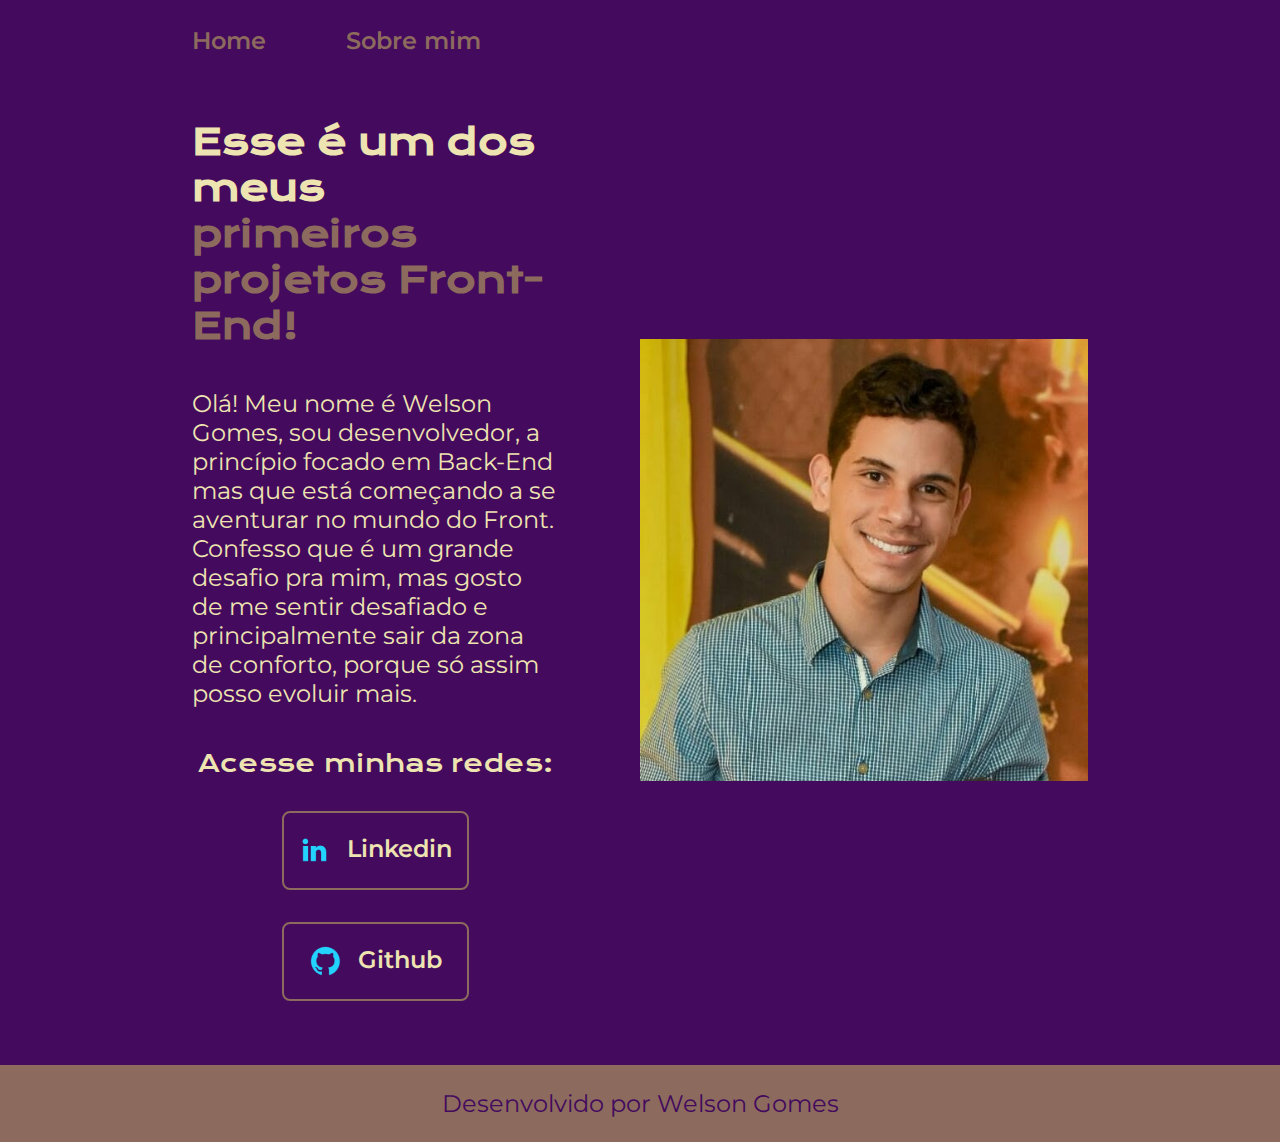
<file: index.html>
<!DOCTYPE html>
<html lang="pt-BR">
  <head>
    <meta charset="UTF-8" />
    <meta http-equiv="X-UA-Compatible" content="ie=edge" />
    <meta name="viewport" content="width=device-width, initial-scale=1.0" />
    <title>Portifólio do Wel</title>
    <link rel="stylesheet" href="styles/style.css" />
    <link rel="preconnect" href="https://fonts.googleapis.com" />
    <link rel="preconnect" href="https://fonts.gstatic.com" crossorigin />
    <link
      href="https://fonts.googleapis.com/css2?family=Krona+One&display=swap"
      rel="stylesheet"
    />
    <link
      href="https://fonts.googleapis.com/css2?family=Montserrat:wght@400;600&display=swap"
      rel="stylesheet"
    />
  </head>
  <body>
    <header class="cabecalho">
      <nav class="cabecalho__menu">
        <a href="index.html" class="cabecalho__menu__link">Home</a>
        <a href="about.html" class="cabecalho__menu__link">Sobre mim</a>
      </nav>
    </header>
    <main class="conteiner">
      <section class="conteiner__texto">
        <h1 class="conteiner__texto__titulo">
          Esse é um dos meus
          <strong class="titulo-destaque">primeiros projetos Front-End!</strong>
        </h1>
        <p class="conteiner__texto__paragrafo">
          Olá! Meu nome é Welson Gomes, sou desenvolvedor, a princípio focado em
          Back-End mas que está começando a se aventurar no mundo do Front.
          Confesso que é um grande desafio pra mim, mas gosto de me sentir
          desafiado e principalmente sair da zona de conforto, porque só assim
          posso evoluir mais.
        </p>
        <div class="conteiner__texto__links">
          <h2 class="conteiner__texto__links__subtitulo">
            Acesse minhas redes:
          </h2>
          <a
            class="conteiner__texto__links__navegacao"
            href="https://www.linkedin.com/in/welson-gomes/"
          >
            <img src="assets/linkedin.png" alt="Ícone do Linkedin" />
            Linkedin</a
          >
          <a
            class="conteiner__texto__links__navegacao"
            href="https://github.com/welsongds"
          >
            <img src="assets/github.png" alt="Ícone do Github" />
            Github</a
          >
        </div>
      </section>
      <img
        class="conteiner__imagem"
        src="assets/eu.jpg"
        alt="Uma imagem do Welson Gomes"
      />
    </main>
    <footer class="rodape">
      <p>Desenvolvido por Welson Gomes</p>
    </footer>
  </body>
</html>
</file>
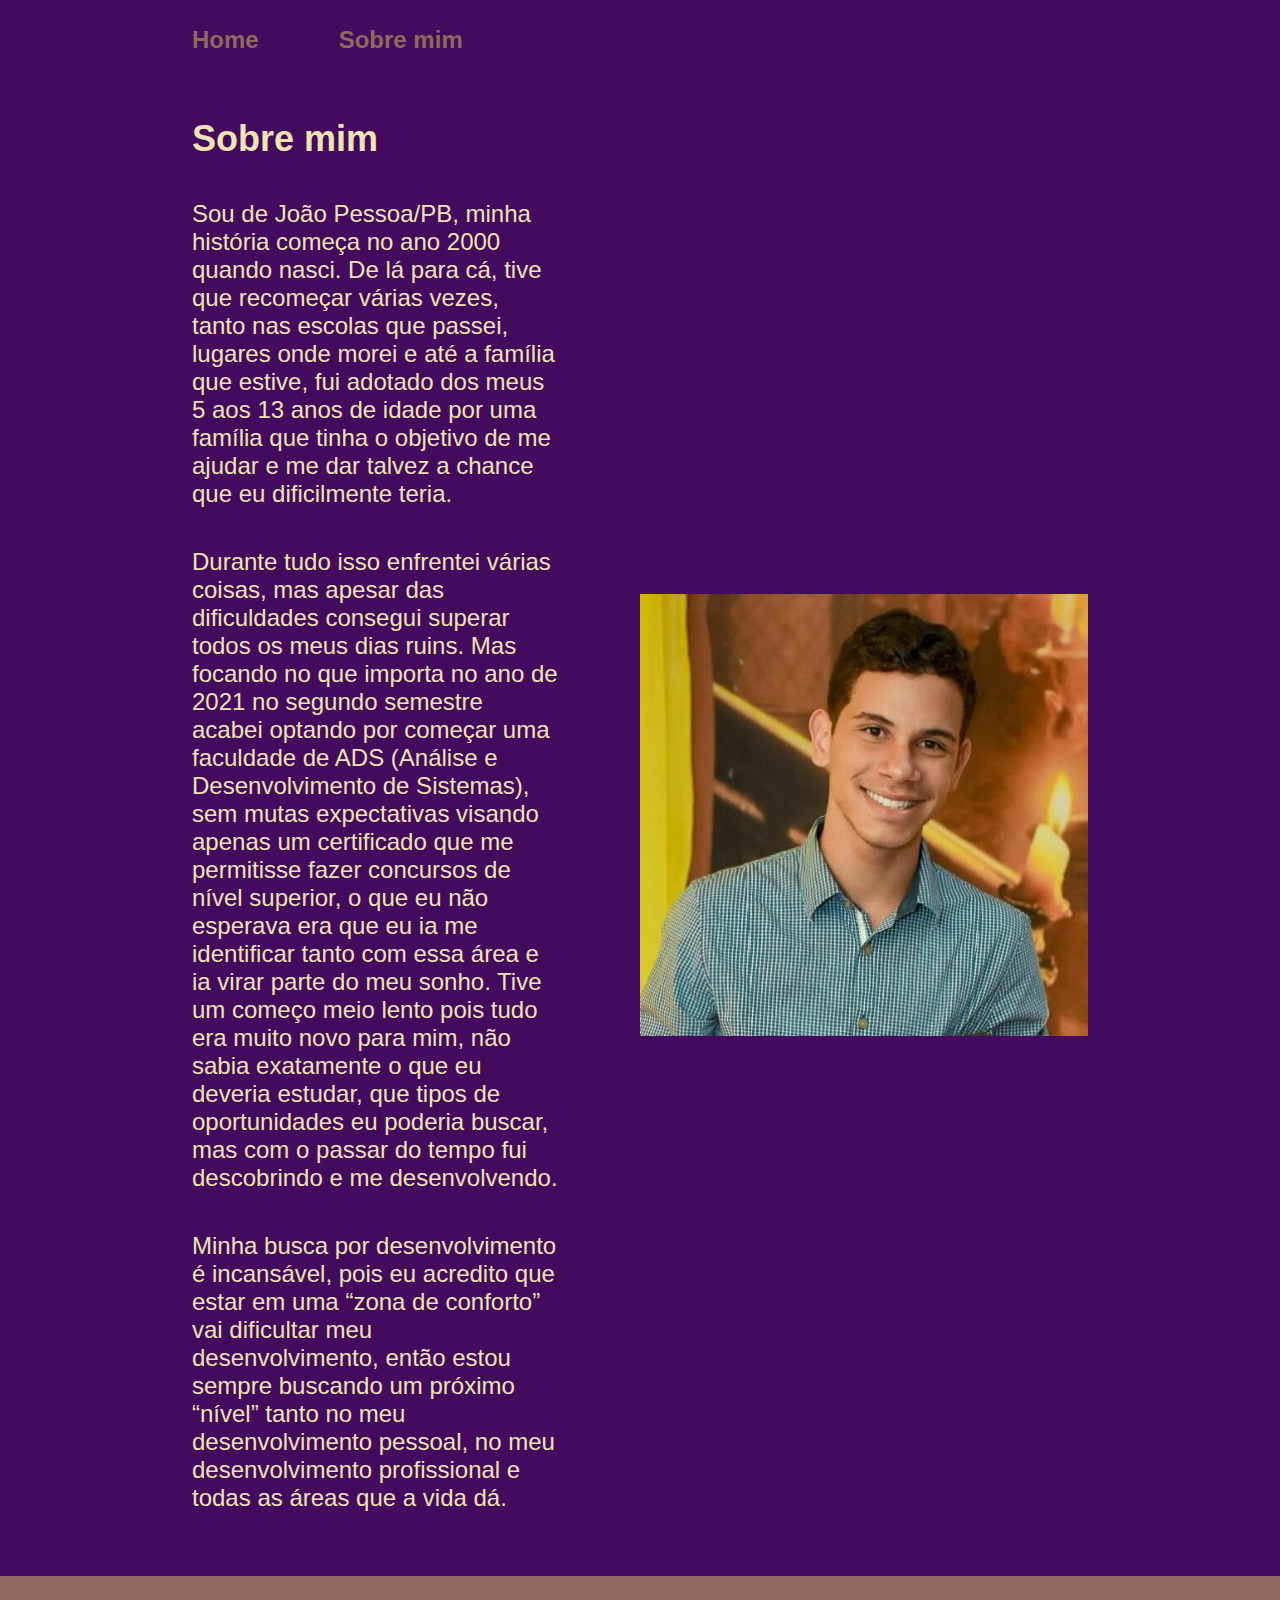
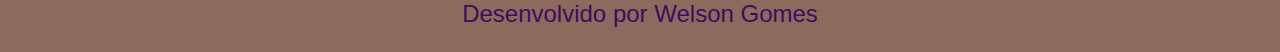
<file: about.html>
<!DOCTYPE html>
<html lang="pt-BR">
  <head>
    <meta charset="UTF-8" />
    <meta name="viewport" content="width=device-width, initial-scale=1.0" />
    <title>Sobre mim</title>
    <link rel="stylesheet" href="./styles/style.css" />
  </head>
  <body>
    <header class="cabecalho">
      <nav class="cabecalho__menu">
        <a href="index.html" class="cabecalho__menu__link">Home</a>
        <a href="about.html" class="cabecalho__menu__link">Sobre mim</a>
      </nav>
    </header>

    <main class="conteiner">
      <section class="conteiner__texto">
        <h1 class="conteiner__texto__titulo">Sobre mim</h1>
        <p class="conteiner__texto__paragrafo">
          Sou de João Pessoa/PB, minha história começa no ano 2000 quando nasci.
          De lá para cá, tive que recomeçar várias vezes, tanto nas escolas que
          passei, lugares onde morei e até a família que estive, fui adotado dos
          meus 5 aos 13 anos de idade por uma família que tinha o objetivo de me
          ajudar e me dar talvez a chance que eu dificilmente teria.
        </p>
        <p class="conteiner__texto__paragrafo">
          Durante tudo isso enfrentei várias coisas, mas apesar das dificuldades
          consegui superar todos os meus dias ruins. Mas focando no que importa
          no ano de 2021 no segundo semestre acabei optando por começar uma
          faculdade de ADS (Análise e Desenvolvimento de Sistemas), sem mutas
          expectativas visando apenas um certificado que me permitisse fazer
          concursos de nível superior, o que eu não esperava era que eu ia me
          identificar tanto com essa área e ia virar parte do meu sonho. Tive um
          começo meio lento pois tudo era muito novo para mim, não sabia
          exatamente o que eu deveria estudar, que tipos de oportunidades eu
          poderia buscar, mas com o passar do tempo fui descobrindo e me
          desenvolvendo.
        </p>
        <p class="conteiner__texto__paragrafo">
          Minha busca por desenvolvimento é incansável, pois eu acredito que
          estar em uma “zona de conforto” vai dificultar meu desenvolvimento,
          então estou sempre buscando um próximo “nível” tanto no meu
          desenvolvimento pessoal, no meu desenvolvimento profissional e todas
          as áreas que a vida dá.
        </p>
      </section>
      <img class="conteiner__imagem" src="assets/eu.jpg" alt="Foto de Welson" />
    </main>

    <footer class="rodape">
      <p>Desenvolvido por Welson Gomes</p>
    </footer>
  </body>
</html>
</file>
<file: styles/style.css>
:root {
  --cor-primaria: #430a5d;
  --cor-secundaria: #eee4b1;
  --cor-terciairia: #8c6a5d;
  --cor-hover: #5f374b;

  --fonte-primaria: "Krona One", sans-serif;
  --fonte-secundaria: "Montserrat", sans-serif;
}

* {
  margin: 0;
  padding: 0;
}

body {
  background-color: var(--cor-primaria);
  color: var(--cor-secundaria);
  box-sizing: border-box;
}

.cabecalho {
  padding: 2% 0% 0% 15%;
}

.cabecalho__menu {
  display: flex;
  gap: 80px;
}

.cabecalho__menu__link {
  font-family: var(--fonte-secundaria);
  font-size: 1.5rem;
  font-weight: 600;
  color: var(--cor-terciairia);
  text-decoration: none;
}

.conteiner {
  display: flex;
  align-items: center;
  justify-content: space-between;
  padding: 5% 15%;
  gap: 82px;
}

.conteiner__texto {
  width: 50%;
  display: flex;
  flex-direction: column;
  gap: 40px;
}

.conteiner__texto__titulo {
  font-size: 2.25rem;
  font-family: var(--fonte-primaria);
}

.titulo-destaque {
  color: var(--cor-terciairia);
}

.conteiner__texto__paragrafo {
  font-size: 1.5rem;
  font-family: var(--fonte-secundaria);
}

.conteiner__texto__links {
  display: flex;
  flex-direction: column;
  justify-content: space-between;
  align-items: center;
  gap: 32px;
}

.conteiner__texto__links__subtitulo {
  font-family: var(--fonte-primaria);
  font-weight: 400;
  font-size: 1.5rem;
}

.conteiner__texto__links__navegacao {
  display: flex;
  justify-content: center;
  gap: 16px;
  border: 2px solid var(--cor-terciairia);
  width: 50%;
  text-align: center;
  border-radius: 8px;
  font-size: 1.5rem;
  padding: 21.5px 0;
  text-decoration: none;
  color: var(--cor-secundaria);
  font-family: var(--fonte-secundaria);
  font-weight: 600;
}

.conteiner__texto__links__link:hover {
  background-color: var(--cor-hover);
}

.conteiner__imagem {
  width: 50%;
}

.rodape {
  color: var(--cor-primaria);
  background-color: var(--cor-terciairia);
  padding: 24px;
  text-align: center;
  font-family: var(--fonte-secundaria);
  font-size: 1.5rem;
  font-weight: 400;
}

@media (max-width: 1200px) {
  .cabecalho {
    padding: 10%;
  }

  .cabecalho__menu {
    justify-content: center;
  }

  .conteiner {
    flex-direction: column-reverse;
    padding: 5%;
  }

  .conteiner__texto {
    width: auto;
  }
}
</file>
